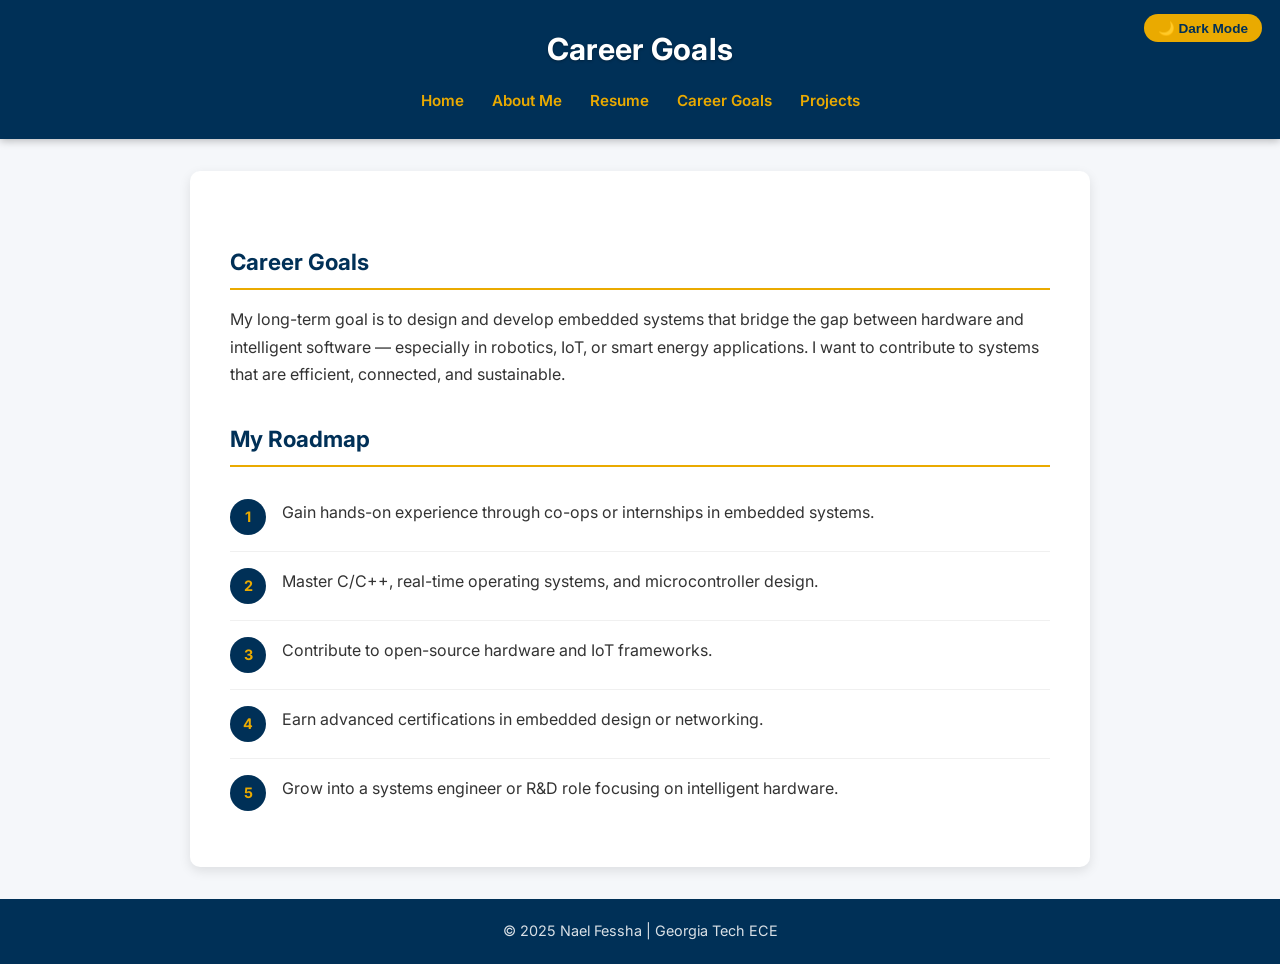
<file: career.html>
<!DOCTYPE html>
<html lang="en">
<head>
  <meta charset="UTF-8">
  <meta name="viewport" content="width=device-width, initial-scale=1.0">
  <title>Career Goals – Nael Fessha</title>
  <link rel="stylesheet" href="style.css">
</head>
<body>
  <header>
    <h1>Career Goals</h1>
    <button class="toggle-btn" onclick="toggleMode()">🌙 Dark Mode</button>
    <nav>
      <a href="index.html">Home</a>
      <a href="about.html">About Me</a>
      <a href="resume.html">Resume</a>
      <a href="career.html">Career Goals</a>
      <a href="project.html">Projects</a>
    </nav>
  </header>

  <div class="container">
    <h2>Career Goals</h2>
    <p>My long-term goal is to design and develop embedded systems that bridge the gap between hardware and intelligent software — especially in robotics, IoT, or smart energy applications. I want to contribute to systems that are efficient, connected, and sustainable.</p>

    <h2>My Roadmap</h2>
    <ul class="roadmap">
      <li>
        <span class="roadmap-number">1</span>
        Gain hands-on experience through co-ops or internships in embedded systems.
      </li>
      <li>
        <span class="roadmap-number">2</span>
        Master C/C++, real-time operating systems, and microcontroller design.
      </li>
      <li>
        <span class="roadmap-number">3</span>
        Contribute to open-source hardware and IoT frameworks.
      </li>
      <li>
        <span class="roadmap-number">4</span>
        Earn advanced certifications in embedded design or networking.
      </li>
      <li>
        <span class="roadmap-number">5</span>
        Grow into a systems engineer or R&amp;D role focusing on intelligent hardware.
      </li>
    </ul>
  </div>

  <footer>
    &copy; 2025 Nael Fessha | Georgia Tech ECE
  </footer>
  <script src="script.js"></script>
</body>
</html>
</file>
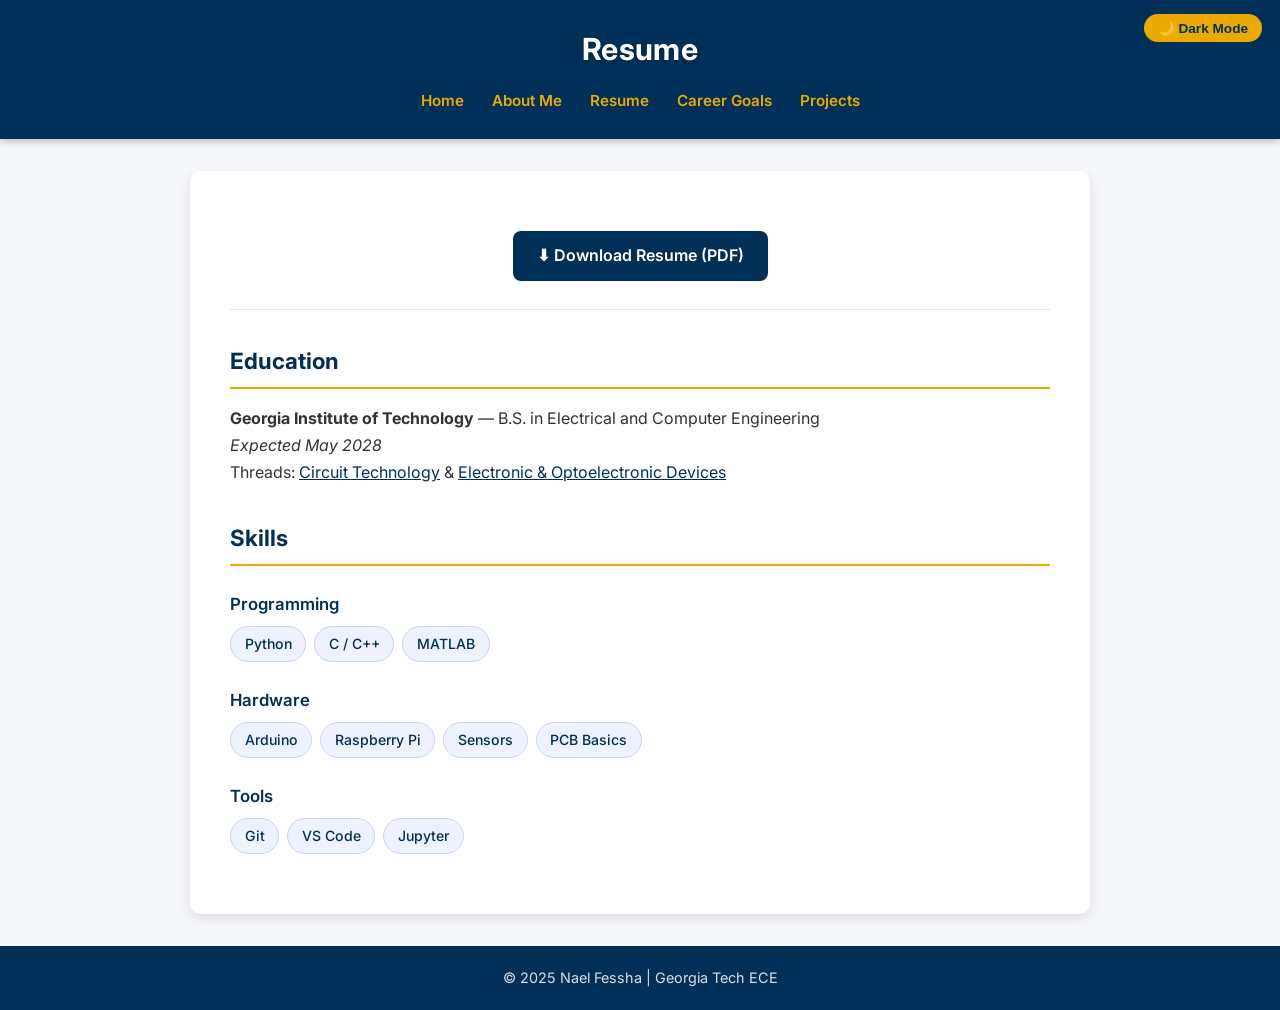
<file: resume.html>
<!DOCTYPE html>
<html lang="en">
<head>
  <meta charset="UTF-8">
  <meta name="viewport" content="width=device-width, initial-scale=1.0">
  <title>Nael Fessha – Resume</title>
  <link rel="stylesheet" href="style.css">
</head>
<body>
  <header>
    <h1>Resume</h1>
    <button class="toggle-btn" onclick="toggleMode()">🌙 Dark Mode</button>
    <nav>
      <a href="index.html">Home</a>
      <a href="about.html">About Me</a>
      <a href="resume.html">Resume</a>
      <a href="career.html">Career Goals</a>
      <a href="project.html">Projects</a>
    </nav>
  </header>

  <div class="container">

    <div class="resume-top">
      <a href="Copy of Nael Fessha Resume 9_8_25.docx.pdf" download class="download-btn">
        ⬇ Download Resume (PDF)
      </a>
    </div>

    <h2>Education</h2>
    <p>
      <strong>Georgia Institute of Technology</strong> — B.S. in Electrical and Computer Engineering
      <br><em>Expected May 2028</em>
      <br>Threads:
      <a href="https://ece.gatech.edu/circuit-technology-thread" target="_blank">Circuit Technology</a> &amp;
      <a href="https://ece.gatech.edu/electronic-optoelectronic-devices-thread" target="_blank">Electronic &amp; Optoelectronic Devices</a>
    </p>

    <h2>Skills</h2>

    <h3>Programming</h3>
    <ul class="skill-tags">
      <li class="skill-tag">Python</li>
      <li class="skill-tag">C / C++</li>
      <li class="skill-tag">MATLAB</li>
    </ul>

    <h3>Hardware</h3>
    <ul class="skill-tags">
      <li class="skill-tag">Arduino</li>
      <li class="skill-tag">Raspberry Pi</li>
      <li class="skill-tag">Sensors</li>
      <li class="skill-tag">PCB Basics</li>
    </ul>

    <h3>Tools</h3>
    <ul class="skill-tags">
      <li class="skill-tag">Git</li>
      <li class="skill-tag">VS Code</li>
      <li class="skill-tag">Jupyter</li>
    </ul>

  </div>

  <footer>
    &copy; 2025 Nael Fessha | Georgia Tech ECE
  </footer>
  <script src="script.js"></script>
</body>
</html>
</file>
<file: style.css>
@import url('https://fonts.googleapis.com/css2?family=Inter:wght@300;400;500;600;700&display=swap');

:root {
  --gt-navy: #003057;
  --gt-gold: #EAAA00;
  --text-color: #333;
  --bg-light: #f5f7fa;
  --border-radius: 10px;
  --shadow: 0 4px 12px rgba(0, 0, 0, 0.1);
}

* {
  box-sizing: border-box;
}

body {
  font-family: 'Inter', 'Segoe UI', Roboto, sans-serif;
  margin: 0;
  padding: 0;
  background: var(--bg-light);
  color: var(--text-color);
  line-height: 1.7;
  transition: background-color 0.4s ease, color 0.4s ease;
}

/* ── Header ──────────────────────────── */
header {
  background: var(--gt-navy);
  color: white;
  text-align: center;
  padding: 1.5rem 1rem 1.25rem;
  box-shadow: 0 2px 8px rgba(0, 0, 0, 0.25);
  position: relative;
}

header h1 {
  margin: 0 0 0.5rem;
  font-size: 1.9rem;
  font-weight: 700;
  letter-spacing: 0.3px;
  color: white;
  text-shadow: 0 1px 3px rgba(0, 0, 0, 0.3);
}

/* ── Navigation ──────────────────────── */
nav {
  margin-top: 0.5rem;
  display: flex;
  justify-content: center;
  flex-wrap: wrap;
  gap: 0.25rem;
}

nav a {
  color: var(--gt-gold);
  text-decoration: none;
  padding: 0.3rem 0.75rem;
  border-radius: 20px;
  font-weight: 600;
  font-size: 0.95rem;
  transition: background 0.2s ease, color 0.2s ease;
}

nav a:hover,
nav a.active {
  background: var(--gt-gold);
  color: var(--gt-navy);
}

/* ── Toggle Button ───────────────────── */
.toggle-btn {
  position: absolute;
  top: 14px;
  right: 18px;
  background: var(--gt-gold);
  color: var(--gt-navy);
  border: none;
  border-radius: 20px;
  padding: 6px 14px;
  cursor: pointer;
  font-weight: 700;
  font-size: 0.85rem;
  transition: opacity 0.2s ease, transform 0.15s ease;
}

.toggle-btn:hover {
  opacity: 0.9;
  transform: scale(1.04);
}

/* ── Container ───────────────────────── */
.container {
  max-width: 900px;
  margin: 2rem auto;
  background: white;
  padding: 2.5rem;
  border-radius: var(--border-radius);
  box-shadow: var(--shadow);
}

/* ── Hero Section ────────────────────── */
.hero {
  text-align: center;
  padding: 1.5rem 1rem 2rem;
  border-bottom: 2px solid #f0f0f0;
  margin-bottom: 1.5rem;
}

.hero h2 {
  font-size: 2rem;
  color: var(--gt-navy);
  margin: 0 0 0.75rem;
}

.hero p {
  font-size: 1.05rem;
  color: #555;
  max-width: 620px;
  margin: 0 auto 1.75rem;
}

.hero-links {
  display: flex;
  flex-wrap: wrap;
  justify-content: center;
  gap: 0.75rem;
}

/* ── Buttons ─────────────────────────── */
.btn {
  display: inline-block;
  padding: 0.55rem 1.3rem;
  border-radius: 24px;
  font-weight: 600;
  font-size: 0.95rem;
  text-decoration: none;
  transition: transform 0.15s ease, box-shadow 0.15s ease;
}

.btn:hover {
  transform: translateY(-2px);
  box-shadow: 0 4px 12px rgba(0, 0, 0, 0.15);
}

.btn-primary {
  background: var(--gt-navy);
  color: white;
}

.btn-primary:hover {
  color: white;
}

.btn-secondary {
  background: var(--gt-gold);
  color: var(--gt-navy);
}

.btn-secondary:hover {
  color: var(--gt-navy);
}

/* ── Resume Download Bar ─────────────── */
.resume-top {
  text-align: center;
  padding: 1.25rem 0 1.75rem;
  margin-bottom: 0.5rem;
  border-bottom: 1px solid #e5e7eb;
}

.resume-top .download-btn {
  margin: 0;
}

/* ── Download Button ─────────────────── */
.download-btn {
  display: inline-flex;
  align-items: center;
  gap: 0.5rem;
  background: var(--gt-navy);
  color: white;
  padding: 0.7rem 1.5rem;
  border-radius: 8px;
  font-weight: 600;
  font-size: 1rem;
  text-decoration: none;
  margin: 0.5rem 0 1.75rem;
  transition: background 0.2s ease, transform 0.15s ease;
}

.download-btn:hover {
  background: #004a8a;
  color: white;
  transform: translateY(-2px);
}

/* ── Profile Photo ───────────────────── */
.profile-photo {
  display: block;
  margin: 0 auto 1.75rem;
  width: 180px;
  height: 180px;
  object-fit: cover;
  border-radius: 50%;
  box-shadow: 0 4px 14px rgba(0, 0, 0, 0.2);
  border: 4px solid var(--gt-gold);
}

/* ── Skill Tags ──────────────────────── */
.skill-tags {
  display: flex;
  flex-wrap: wrap;
  gap: 0.5rem;
  list-style: none;
  padding: 0;
  margin: 0.5rem 0 1.25rem;
}

.skill-tag {
  background: #eef2ff;
  color: var(--gt-navy);
  padding: 0.3rem 0.85rem;
  border-radius: 20px;
  font-size: 0.88rem;
  font-weight: 500;
  border: 1px solid #c7d2fe;
}

/* ── Typography ──────────────────────── */
h1, h2, h3, h4 {
  color: var(--gt-navy);
}

h2 {
  font-size: 1.4rem;
  font-weight: 700;
  display: block;
  margin-top: 2rem;
  margin-bottom: 1rem;
  padding-bottom: 0.45rem;
  border-bottom: 2px solid var(--gt-gold);
}

h3 {
  font-size: 1.05rem;
  font-weight: 600;
  margin-top: 1.5rem;
  margin-bottom: 0.5rem;
}

h4 {
  font-size: 0.9rem;
  color: #555;
  font-weight: 700;
  text-transform: uppercase;
  letter-spacing: 0.5px;
  margin-top: 1.25rem;
  margin-bottom: 0.4rem;
}

/* ── Page Header (title + action row) ── */
.page-header {
  display: flex;
  align-items: center;
  justify-content: space-between;
  gap: 1.5rem;
  padding-bottom: 1.5rem;
  margin-bottom: 0.5rem;
  border-bottom: 1px solid #e5e7eb;
}

.page-header h2 {
  margin-top: 0;
  margin-bottom: 0.2rem;
  border-bottom: none;
  padding-bottom: 0;
}

.page-header p {
  margin: 0;
  color: #6b7280;
  font-size: 0.95rem;
}

@media (max-width: 600px) {
  .page-header {
    flex-direction: column;
    align-items: flex-start;
  }
}

/* ── Section Divider ─────────────────── */
.section-divider {
  border: none;
  border-top: 1px solid #e5e7eb;
  margin: 2rem 0;
}

/* ── Career Roadmap ──────────────────── */
.roadmap {
  list-style: none;
  padding: 0;
  margin: 1rem 0 0;
}

.roadmap li {
  display: flex;
  align-items: flex-start;
  gap: 1rem;
  padding: 1rem 0;
  border-bottom: 1px solid #f0f0f0;
}

.roadmap li:last-child {
  border-bottom: none;
}

.roadmap-number {
  min-width: 36px;
  height: 36px;
  background: var(--gt-navy);
  color: var(--gt-gold);
  border-radius: 50%;
  display: flex;
  align-items: center;
  justify-content: center;
  font-weight: 700;
  font-size: 0.9rem;
  flex-shrink: 0;
}

/* ── Video Container ─────────────────── */
.video-container {
  text-align: center;
  margin: 1.5rem 0;
}

.video-container video {
  width: 100%;
  max-width: 480px;
  border-radius: 12px;
  box-shadow: 0 4px 16px rgba(0, 0, 0, 0.15);
}

/* ── Images ──────────────────────────── */
img {
  max-width: 100%;
  border-radius: 8px;
}

/* ── Links ───────────────────────────── */
a {
  color: var(--gt-navy);
}

a:hover {
  color: var(--gt-gold);
}

/* ── Footer ──────────────────────────── */
footer {
  text-align: center;
  padding: 1.25rem 1rem;
  background: var(--gt-navy);
  color: rgba(255, 255, 255, 0.85);
  margin-top: 2rem;
  font-size: 0.9rem;
}

/* ── Responsive ──────────────────────── */
@media (max-width: 768px) {
  .container {
    padding: 1.5rem 1rem;
    margin: 1rem;
    border-radius: 8px;
  }

  header h1 {
    font-size: 1.4rem;
    padding-right: 90px;
  }

  .toggle-btn {
    font-size: 0.75rem;
    padding: 5px 10px;
  }

  .hero h2 {
    font-size: 1.5rem;
  }
}

@media (max-width: 480px) {
  body {
    font-size: 14px;
  }

  header h1 {
    font-size: 1.15rem;
  }

  .hero h2 {
    font-size: 1.25rem;
  }
}

/* ── Dark Mode ───────────────────────── */
body.dark-mode {
  background-color: #121212;
  color: #e0e0e0;
}

body.dark-mode header {
  background-color: #1a1a2e;
}

body.dark-mode .container {
  background-color: #1e1e2e;
  color: #e0e0e0;
}

body.dark-mode footer {
  background-color: #1a1a2e;
}

body.dark-mode h1,
body.dark-mode h2,
body.dark-mode h3,
body.dark-mode h4 {
  color: var(--gt-gold);
}

body.dark-mode h2 {
  border-bottom-color: var(--gt-gold);
}

body.dark-mode .hero {
  border-bottom-color: #333;
}

body.dark-mode .hero p {
  color: #bbb;
}

body.dark-mode .skill-tag {
  background: #2a2a4a;
  color: #e0e0e0;
  border-color: #4a4a7a;
}

body.dark-mode .roadmap li {
  border-bottom-color: #333;
}

body.dark-mode .page-header {
  border-bottom-color: #2a2a4a;
}

body.dark-mode .page-header p {
  color: #9ca3af;
}

body.dark-mode .section-divider {
  border-top-color: #2a2a4a;
}

body.dark-mode .resume-top {
  border-bottom-color: #2a2a4a;
}

body.dark-mode .download-btn {
  background: var(--gt-gold);
  color: var(--gt-navy);
}

body.dark-mode .download-btn:hover {
  background: #d4960a;
}

body.dark-mode a {
  color: var(--gt-gold);
}

body.dark-mode a:hover {
  color: white;
}

body.dark-mode nav a {
  color: var(--gt-gold);
}

body.dark-mode nav a:hover,
body.dark-mode nav a.active {
  background: var(--gt-gold);
  color: var(--gt-navy);
}

body.dark-mode .btn-primary {
  background: var(--gt-gold);
  color: var(--gt-navy);
}

body.dark-mode .btn-secondary {
  background: #2a2a4a;
  color: var(--gt-gold);
  border: 1px solid var(--gt-gold);
}

body.dark-mode h4 {
  color: #aaa;
}
</file>
